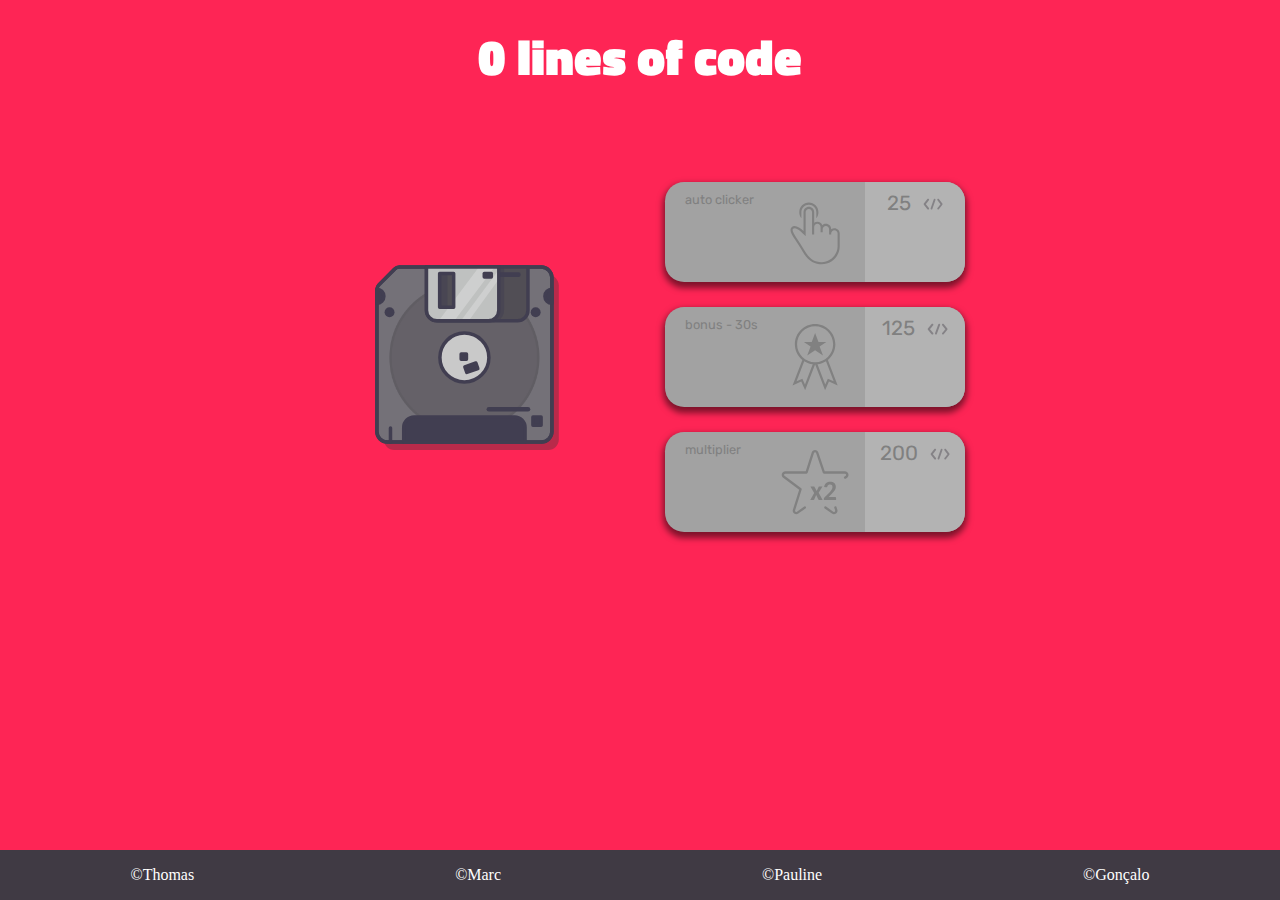
<file: Index.html>
<!DOCTYPE html>
<html lang="en">

<head>
    <meta charset="UTF-8">
    <meta name="viewport" content="width=device-width, initial-scale=1.0">
    <title>Cookie clicker</title>
    <link rel="stylesheet" href="style.css">
</head>

<body>
    <header>
        <article id="scoredisplay">
            <h1 id="points-score">
                <span id="score">
                    0
                </span>
                lines of
                <span id="nowrap">
                    code
                    <img id="icone-multiplier" class="animation-score" src="svg/btn/multi_x2.svg" alt="auto-clicker icon">
                    <img id="icone-bonus" class="animation-score" src="svg/btn/bonus.svg" alt="auto-clicker icon">
                </span>
            </h1>
        </article>

        </section>
        <section id="bonus">

        </section>
    </header>
    <main>
        <picture class="clickercontainer">
            <img id="change- image" onclick="addToscore(1, multiplierPower, bonus)" src="svg/floppy.svg" class="clicker" alt="image de PC">
        </picture>

        <section class="row">

            <a href="#" id ="btn-autoclicker" class="btn blue disable" onclick="buyAutoClicker()">
                <p class="btn-name">auto clicker</p>
                <img src="svg/btn/auto click.svg" alt="auto-clicker icon">
                <section class="btn-price">
                    <p><span id="autoClickerPrice">25</span><span class="money-icon"></span></p>
                </section>
            </a>
            <a href="#" id ="btn-bonus" class="btn grey disable" onclick="buyBonus()">
                <p class="btn-name">bonus - 30s</p>
                <img src="svg/btn/bonus.svg" alt="auto-clicker icon">
                <section class="btn-price">
                    <p><span id="bonusPrice">125</span><span class="money-icon"></span></p>
                </section>
            </a>
            <a href="#" id ="btn-multiplier" class="btn gold disable" onclick="buyMultiplier()">

                <p class="btn-name">multiplier</p>
                <img src="svg/btn/multi_x2.svg" alt="multiplier icon">
                <section class="btn-price">

                    <p><span id="multiplierPrice">200</span><span class="money-icon"></span></p>

                </section>
            </a>
        </section>
    </main>
    <footer>
        <p>©Thomas</p>
        <p>©Marc</p>
        <p>©Pauline</p>
        <p>©Gonçalo</p>
    </footer>
    <script src="Script.js"></script>
</body>
</html>
</file>
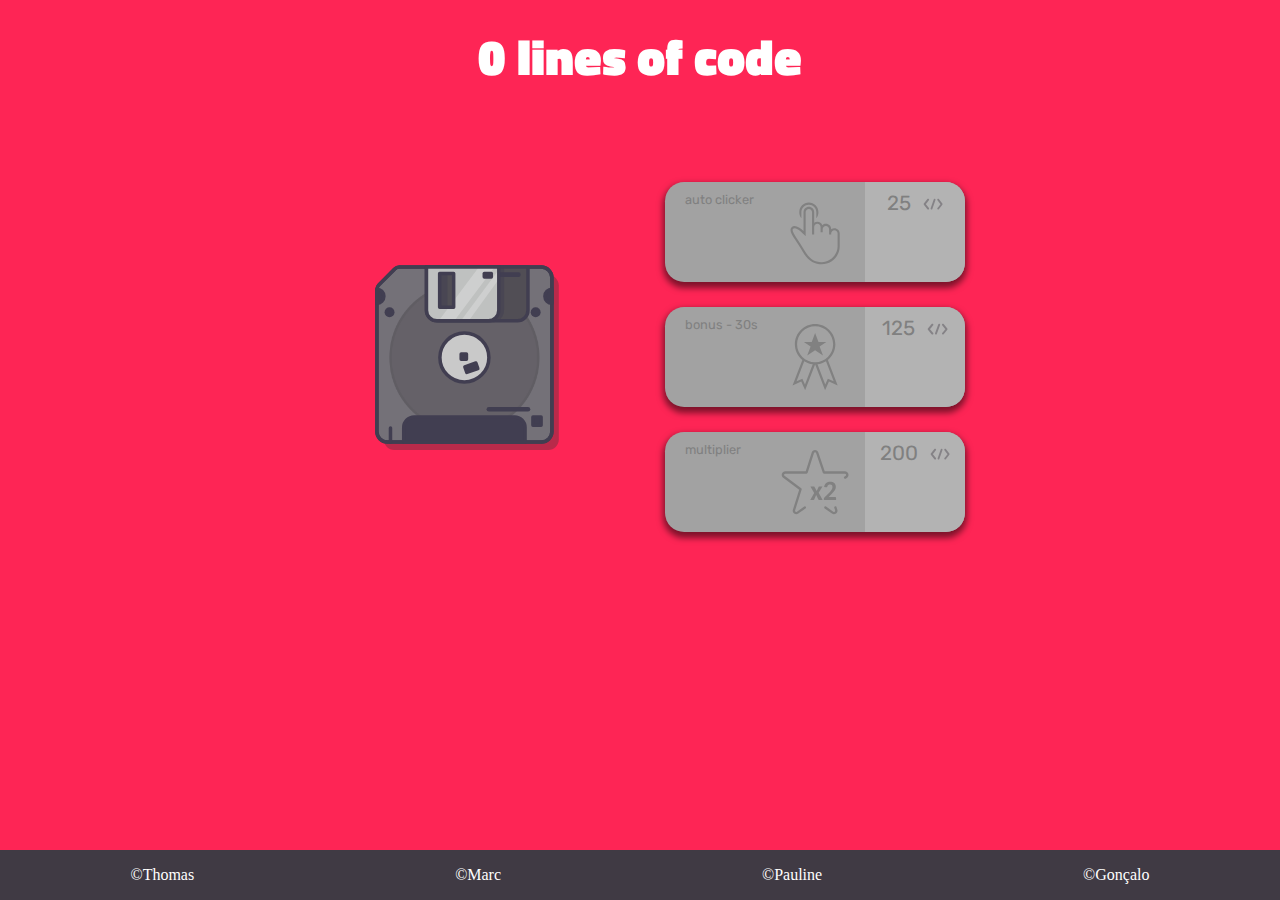
<file: index.html>
<!DOCTYPE html>
<html lang="en">

<head>
    <meta charset="UTF-8">
    <meta name="viewport" content="width=device-width, initial-scale=1.0">
    <meta name="Description" content="Author: Pauline Rohmer, Thomas Quertinmont, Gonzalo Silva, Marc Houtreille">
    <title>CODE CLICKER</title>
    <link rel="stylesheet" href="style.css">
</head>

<body>
    <header>
        <article id="scoredisplay">
            <h1 id="points-score">
                <span id="score">
                    0
                </span>
                lines of
                <span id="nowrap">
                    code
                    <img id="icone-multiplier" class="animation-score" src="svg/btn/multi_x2.svg" alt="auto-clicker icon">
                    <img id="icone-bonus" class="animation-score" src="svg/btn/bonus.svg" alt="auto-clicker icon">
                </span>
            </h1>
        </article>

        </section>
        <section id="bonus">

        </section>
    </header>
    <main>
        <picture class="clickercontainer">
            <img id="change- image" onclick="addToscore(1, multiplierPower, bonus)" src="svg/floppy.svg" class="clicker" alt="image de PC">
        </picture>

        <section class="row">

            <a href="#" id ="btn-autoclicker" class="btn blue disable" onclick="buyAutoClicker()">
                <p class="btn-name">auto clicker</p>
                <img src="svg/btn/auto click.svg" alt="auto-clicker icon">
                <section class="btn-price">
                    <p><span id="autoClickerPrice">25</span><span class="money-icon"></span></p>
                </section>
            </a>
            <a href="#" id ="btn-bonus" class="btn grey disable" onclick="buyBonus()">
                <p class="btn-name">bonus - 30s</p>
                <img src="svg/btn/bonus.svg" alt="auto-clicker icon">
                <section class="btn-price">
                    <p><span id="bonusPrice">125</span><span class="money-icon"></span></p>
                </section>
            </a>
            <a href="#" id ="btn-multiplier" class="btn gold disable" onclick="buyMultiplier()">

                <p class="btn-name">multiplier</p>
                <img src="svg/btn/multi_x2.svg" alt="multiplier icon">
                <section class="btn-price">

                    <p><span id="multiplierPrice">200</span><span class="money-icon"></span></p>

                </section>
            </a>
        </section>
    </main>
    <footer>
        <p>©Thomas</p>
        <p>©Marc</p>
        <p>©Pauline</p>
        <p>©Gonçalo</p>
    </footer>
    <script src="Script.js"></script>
</body>
</html>
</file>
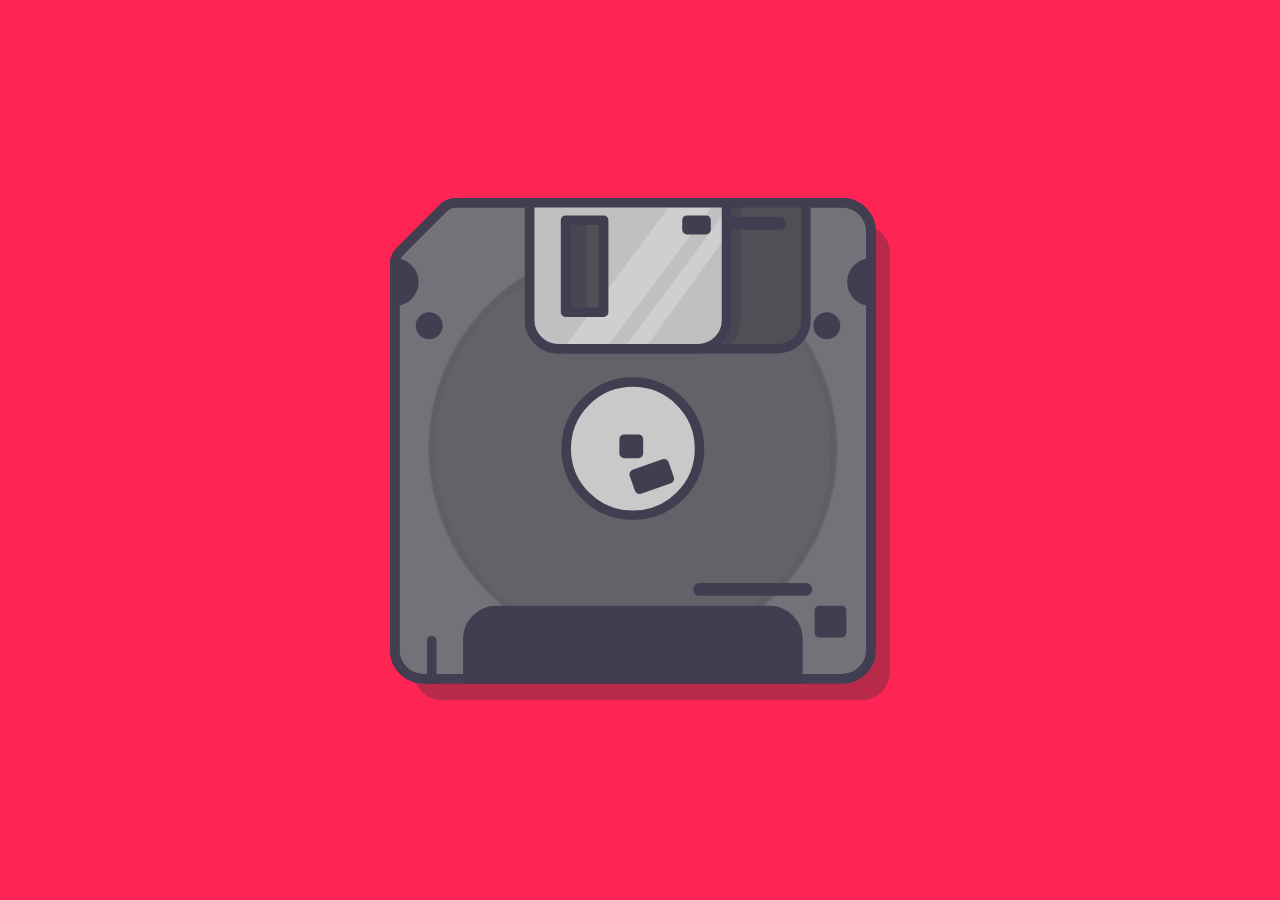
<file: animations.html>
<!DOCTYPE html>
<html lang="en">
<head>
    <meta charset="UTF-8">
    <meta http-equiv="X-UA-Compatible" content="IE=edge">
    <meta name="viewport" content="width=device-width, initial-scale=1.0">
    <title>Animation prototypes</title>
    <link rel="stylesheet" href="animations.css" class="style">
    <script src="animations.js"></script>
</head>
<body>
    <div class="pad" style="padding-top:15%">

    </div>
    <div class="clickercontainer">
        <img src="floppy.svg" class="clicker" alt="floppy disk" onclick="yoo()">
    </div>
</body>
</html>
</file>
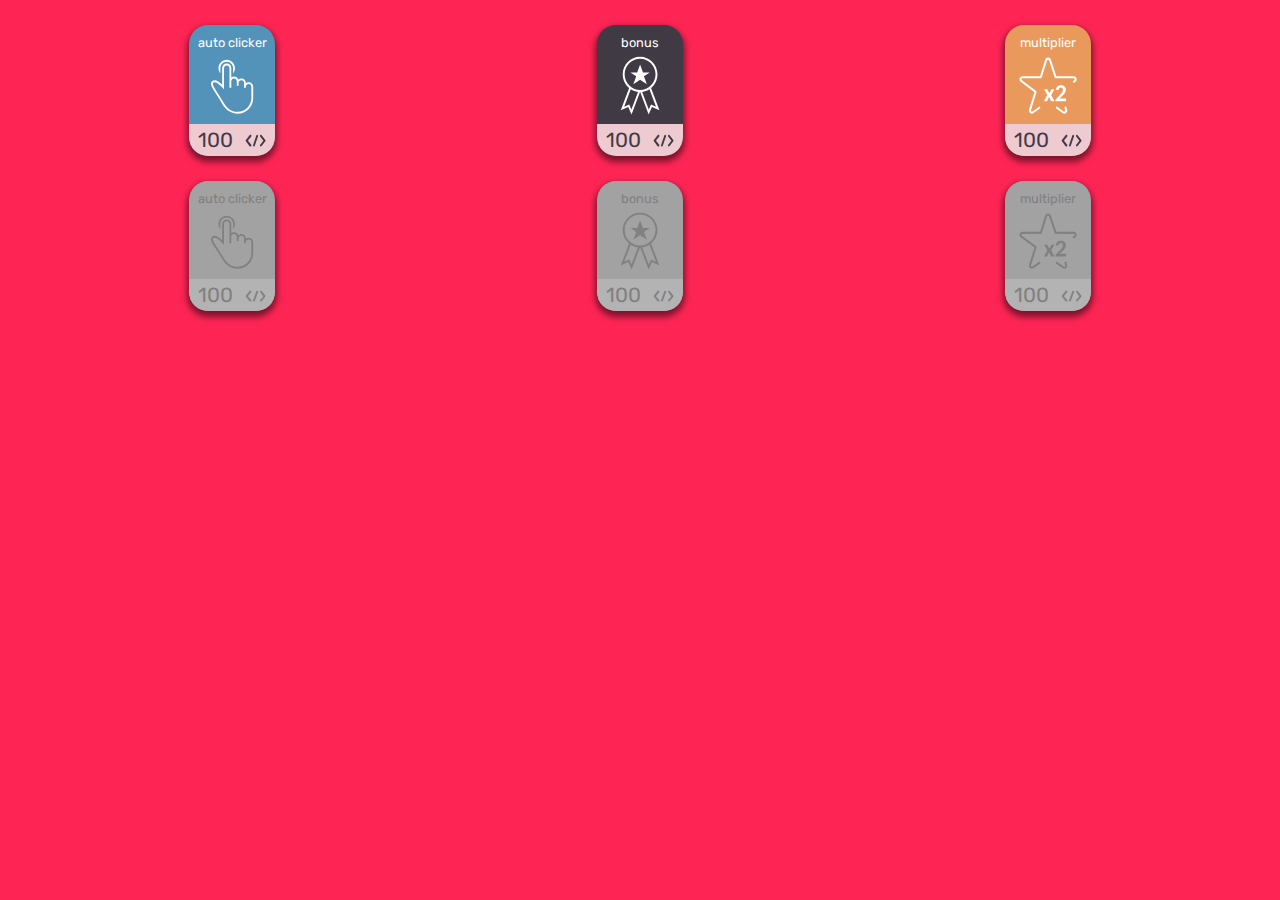
<file: btn.html>
<!DOCTYPE html>
<html lang="en">

<head>
    <meta charset="UTF-8">
    <meta http-equiv="X-UA-Compatible" content="IE=edge">
    <meta name="viewport" content="width=device-width, initial-scale=1.0">
    <link rel="stylesheet" href="css/btn_styles.css">
    <title>Buttons</title>
</head>

<body>
    <section class="row">
        <a href="#" class="btn blue active">
            <p class="btn-name">auto clicker</p>
            <img src="svg/btn/auto click.svg" alt="auto-clicker icon">
            <section class="btn-price">
                <p>100<span class="money-icon"></span></p>
            </section>
        </a>
        <a href="#" class="btn grey active">
            <p class="btn-name">bonus</p>
            <img src="svg/btn/bonus.svg" alt="auto-clicker icon">
            <section class="btn-price">
                <p>100<span class="money-icon"></span></p>
            </section>
        </a>
        <a href="#" class="btn gold active">
            <p class="btn-name">multiplier</p>
            <img src="svg/btn/multi_x2.svg" alt="auto-clicker icon">
            <section class="btn-price">
                <p>100<span class="money-icon"></span></p>
                
            </section>
        </a>
    </section>
    <section class="row">
        <a href="#" class="btn blue disable">
            <p class="btn-name">auto clicker</p>
            <img src="svg/btn/auto click.svg" alt="auto-clicker icon">
            <section class="btn-price">
                <p>100<span class="money-icon"></span></p>
            </section>
        </a>
        <a href="#" class="btn grey disable">
            <p class="btn-name">bonus</p>
            <img src="svg/btn/bonus.svg" alt="auto-clicker icon">
            <section class="btn-price">
                <p>100<span class="money-icon"></span></p>
            </section>
        </a>
        <a href="#" class="btn gold disable">
            <p class="btn-name">multiplier</p>
            <img src="svg/btn/multi_x2.svg" alt="auto-clicker icon">
            <section class="btn-price">
                <p>100<span class="money-icon"></span></p>
                
            </section>
        </a>
    </section>
</body>

</html>
</file>
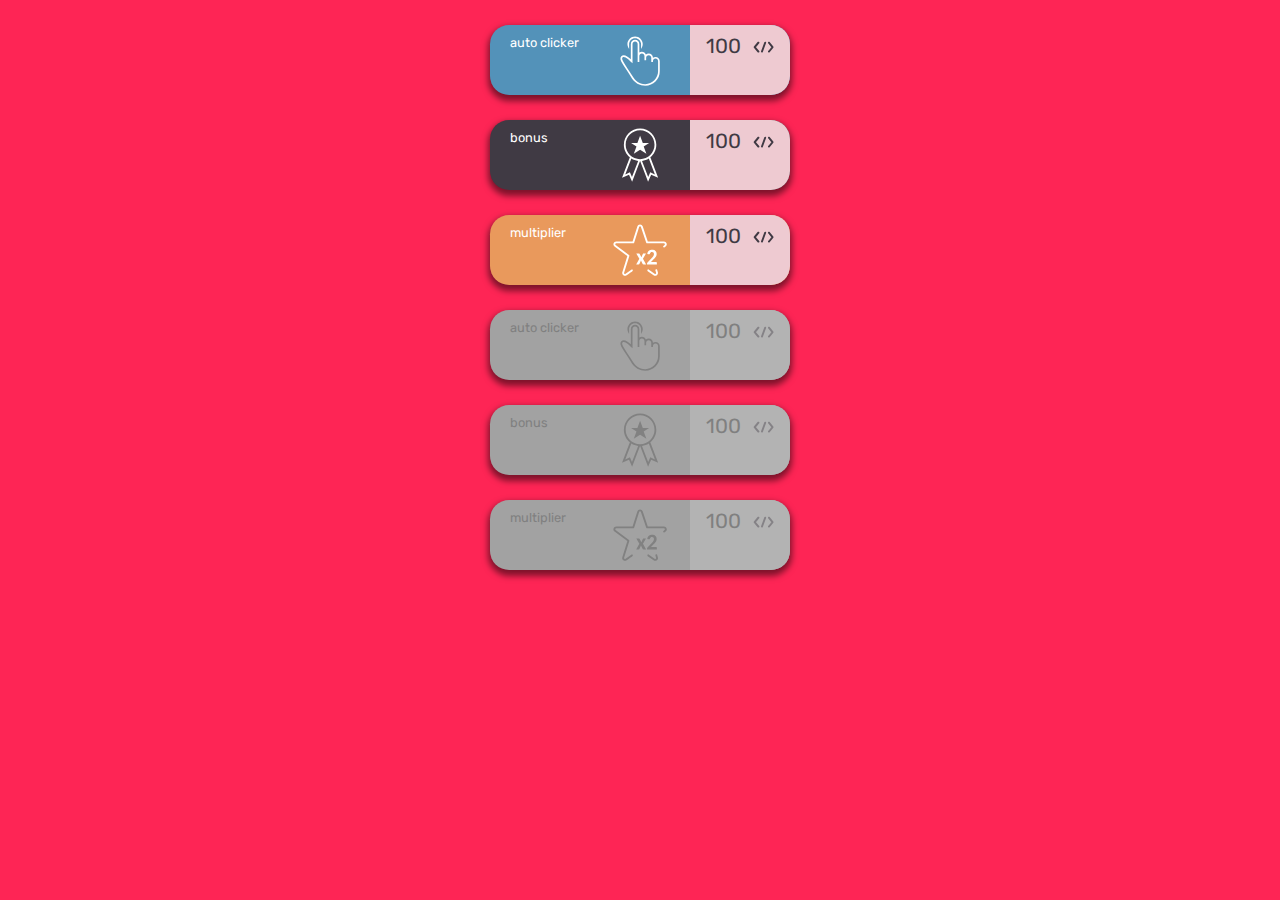
<file: btn_test_responsive.html>
<!DOCTYPE html>
<html lang="en">

<head>
    <meta charset="UTF-8">
    <meta http-equiv="X-UA-Compatible" content="IE=edge">
    <meta name="viewport" content="width=device-width, initial-scale=1.0">
    <link rel="stylesheet" href="css/btn_styles_test_responsive.css">
    <title>Buttons</title>
</head>

<body>
    <section class="row">
        <a href="#" class="btn blue active">
            <p class="btn-name">auto clicker</p>
            <img src="svg/btn/auto click.svg" alt="auto-clicker icon">
            <section class="btn-price">
                <p>100<span class="money-icon"></span></p>
            </section>
        </a>
        <a href="#" class="btn grey active">
            <p class="btn-name">bonus</p>
            <img src="svg/btn/bonus.svg" alt="auto-clicker icon">
            <section class="btn-price">
                <p>100<span class="money-icon"></span></p>
            </section>
        </a>
        <a href="#" class="btn gold active">
            <p class="btn-name">multiplier</p>
            <img src="svg/btn/multi_x2.svg" alt="auto-clicker icon">
            <section class="btn-price">
                <p>100<span class="money-icon"></span></p>
                
            </section>
        </a>
    </section>
    <section class="row">
        <a href="#" class="btn blue disable">
            <p class="btn-name">auto clicker</p>
            <img src="svg/btn/auto click.svg" alt="auto-clicker icon">
            <section class="btn-price">
                <p>100<span class="money-icon"></span></p>
            </section>
        </a>
        <a href="#" class="btn grey disable">
            <p class="btn-name">bonus</p>
            <img src="svg/btn/bonus.svg" alt="auto-clicker icon">
            <section class="btn-price">
                <p>100<span class="money-icon"></span></p>
            </section>
        </a>
        <a href="#" class="btn gold disable">
            <p class="btn-name">multiplier</p>
            <img src="svg/btn/multi_x2.svg" alt="auto-clicker icon">
            <section class="btn-price">
                <p>100<span class="money-icon"></span></p>
                
            </section>
        </a>
    </section>
</body>

</html>
</file>
<file: style.css>
@import url('https://fonts.googleapis.com/css2?family=Titillium+Web:wght@900&display=swap');
@import url('https://fonts.googleapis.com/css2?family=Alegreya+Sans+SC:wght@900&display=swap');
@import url('https://fonts.googleapis.com/css2?family=Rubik&display=swap');

body {
    background-color: #FE2555;
}

main {
    max-width: 700px;
}

picture {
    display: grid;
    grid-template-columns: 1fr;
}

footer {
    display: flex;
    flex-direction: row;
    justify-content: space-around;
    position: fixed;
    bottom: 0;
    left: 0;
    width: 100%;
    background-color: #403a44;
    color: white;
}

#scoredisplay {
    width : 90%;
    margin-right: 5%;
    margin-left : 5%;
    text-align: center;
}

.fa-code {
    align-content: center;
    color : white;
    font-size: 300%;
}

#points-score {
    font-size: 50px;
    font-family: 'Titillium Web', sans-serif;
    font-weight: 900;
    color: white;
    line-height: 90%;
    min-height: 90px;
}

#nowrap {
    white-space: nowrap;
}

 .active-multiplier {
    font-family: 'Alegreya Sans SC', sans-serif;
    color :  white;
    font-size : 25px;
    width: inherit;
    background-color: #403A44;
    padding : 10px 10px;
    border-radius: 50%;
    margin-left: -17px;
} 

.animation-score {
    width : 50px;
    height: auto;
    margin-left : -10px;
    vertical-align: -50%;
    filter: drop-shadow(0px 2px 0px #414141);
    animation-duration: 1s;
    animation-name: heartbeat;
    animation-iteration-count: infinite;
    transform-origin: center;
    display: none;
}

@keyframes heartbeat {
    0% {
        transform: scale(0.75);
    }
    20% {
        transform: scale(1);
    }
    40% {
        transform: scale(0.75);
    }
    60% {
        transform: scale(1);
    }
}

.clickercontainer img{
    position: relative;
    transition: all .1s ease-in-out; 
    place-self: center center ;
    max-height: 340px;
    width: 90%;
}

.clickercontainer img:hover{ 
    transform: scale(1.02);
}

.clickercontainer img:active{ 
    transform: scale(0.98);
}

.row {
    display: grid;
    grid-template-columns: repeat(3, 1fr);
    justify-content: center;
    margin: 25px 20px;
}

.btn {
    grid-auto-columns: min-content;
    width: 86.5px;
    text-align: center;
    font-size: 0.8em;
    overflow: hidden;
    border-radius: 1.5em;
    justify-self: center;
    box-shadow: 0px 4px 6px 2px rgba(0, 0, 0, 0.50);
    transition: all .1s ease-in-out; 
}
 
.btn:active {
    filter: grayscale(0.2) brightness(1.2);
    transform: scale(0.95);
}


.btn,
.btn-price p {
    text-decoration: none;
    font-family: 'Rubik', sans-serif;
    margin: 0;
}

.blue {
    background-color: #5392b9;
}

.grey {
    background-color: #403a44;
}

.gold {
    background-color: #e9995c;
}

.disable {
    background-color: #a2a2a2 !important;
}

.disable img {
    opacity: 0.2;
    filter: invert();
}

.active .btn-name {
    color: white;
    margin: 10px 5px 5px;
}

.btn-name {
    color: #808080;
    margin: 10px 5px 5px;
}

.active .btn-price {
    background-color: #eecad1;
}

.btn-price {
    background-color: #b3b3b3;
}

.active .btn-price p {
    color: #403a44;
}

.btn-price p {
    margin-top: 5px;
    font-size: 1.6em;
    color: #808080;
    padding: 4px 2px;
}

.btn img {
    justify-self: center;
    width: 70%;
}

.money-icon {
    content: url("svg/btn/money_btn.svg");
    padding-left: 12px;
    width: 1em;
    opacity: 0.4;
}

.active .money-icon {
    content: url("svg/btn/money_btn.svg");
    padding-left: 12px;
    width: 1em;
    opacity: 1;
}

@media screen and (min-width: 640px) {
    .btn {
        display: grid;
        grid-template-columns: 100px 100px 100px;
        width: auto;
    }
    .btn-name {
        justify-self: left;
        padding-left: 15px;
    }
    .btn img{
        align-self: center;
        height: 80%;
    }
    .row {
        grid-template-rows: repeat(3, 100px);
        grid-template-columns: 1fr;
        row-gap: 25px;
    }

    main {
        display: grid;
        grid-template-columns: 1fr 1fr;
        margin: auto;
    }
    

}
</file>
<file: animations.css>
body {
    background-color: #FE2555;
}

.clicker {
    display:block;
    padding-left: 50px;
    padding-right: 50px;
    width:500px;
}

.clickercontainer {
    display:flex;
    
    justify-content: center;
    flex-direction:row;
}
.clickercontainer img{
    position: relative;
    transition: all .1s ease-in-out; 
}

.clickercontainer img:hover{ 
    transform: scale(1.02);
}

.clickercontainer img:active{ 
    transform: scale(0.98);
    
}
</file>
<file: css/btn_styles.css>
@import url('https://fonts.googleapis.com/css2?family=Rubik&display=swap');

body {
    background-color: #FE2555;
}

.row {
    justify-content: center;
    margin: 25px 20px;
    display: grid;
    grid-template-columns: repeat(3, 1fr);
}

.btn {
    text-align: center;
    font-size: 0.8em;
    overflow: hidden;
    border-radius: 1.5em;
    justify-self: center;
    width: 86.5px;
    box-shadow: 0px 4px 6px 2px rgba(0, 0, 0, 0.50);
}

a.btn,
.btn-price p {
    text-decoration: none;
    font-family: 'Rubik', sans-serif;
    margin: 0;
}
.blue {
    background-color: #5392b9;
}
.grey {
    background-color: #403a44;
}
.gold {
    background-color: #e9995c;
}
.disable{
    background-color: #a2a2a2!important;
}
.disable img{
    opacity: 0.2;
    filter: invert();
}

.active .btn-name {
    color: white;
    margin: 10px 5px 5px;
}
.btn-name {
    color: #808080;
    margin: 10px 5px 5px;
}
.active .btn-price {
    background-color: #eecad1;
}
.btn-price {
    background-color: #b3b3b3;
}
.active .btn-price p {
    color: #403a44;
}
.btn-price p {
    margin-top: 5px;
    font-size: 1.6em;
    color: #808080;
    padding: 4px 2px;
}
.btn img {
    width: 70%;
}
.money-icon{
    content: url("../svg/btn/money_btn.svg");
    padding-left: 12px;
    width: 1em;
    opacity: 0.4;
}
.active .money-icon {
    content: url("../svg/btn/money_btn.svg");
    padding-left: 12px;
    width: 1em;
    opacity: 1;
}
</file>
<file: css/btn_styles_test_responsive.css>
@import url('https://fonts.googleapis.com/css2?family=Rubik&display=swap');

body {
    background-color: #FE2555;
}

.row {
    display: grid;
    grid-template-columns: repeat(3, 1fr);
    justify-content: center;
    margin: 25px 20px;
}

.btn {
    grid-auto-columns: min-content;
    width: 86.5px;
    text-align: center;
    font-size: 0.8em;
    overflow: hidden;
    border-radius: 1.5em;
    justify-self: center;
    box-shadow: 0px 4px 6px 2px rgba(0, 0, 0, 0.50);
}

.btn,
.btn-price p {
    text-decoration: none;
    font-family: 'Rubik', sans-serif;
    margin: 0;
}

.blue {
    background-color: #5392b9;
}

.grey {
    background-color: #403a44;
}

.gold {
    background-color: #e9995c;
}

.disable {
    background-color: #a2a2a2 !important;
}

.disable img {
    opacity: 0.2;
    filter: invert();
}

.active .btn-name {
    color: white;
    margin: 10px 5px 5px;
}

.btn-name {
    color: #808080;
    margin: 10px 5px 5px;
}

.active .btn-price {
    background-color: #eecad1;
}

.btn-price {
    background-color: #b3b3b3;
}

.active .btn-price p {
    color: #403a44;
}

.btn-price p {
    margin-top: 5px;
    font-size: 1.6em;
    color: #808080;
    padding: 4px 2px;
}

.btn img {
    justify-self: center;
    width: 70%;
}

.money-icon {
    content: url("../svg/btn/money_btn.svg");
    padding-left: 12px;
    width: 1em;
    opacity: 0.4;
}

.active .money-icon {
    content: url("../svg/btn/money_btn.svg");
    padding-left: 12px;
    width: 1em;
    opacity: 1;
}

@media screen and (min-width: 640px) {
    .btn {
        display: grid;
        grid-template-columns: 100px 100px 100px;
        width: auto;
    }
    .btn-name {
        justify-self: left;
        padding-left: 15px;
    }
    .btn img{
        align-self: center;
        height: 80%;
    }
    .row {
        grid-template-rows: repeat(3, 1fr);
        grid-template-columns: 1fr;
        row-gap: 25px;
    }
}
</file>
